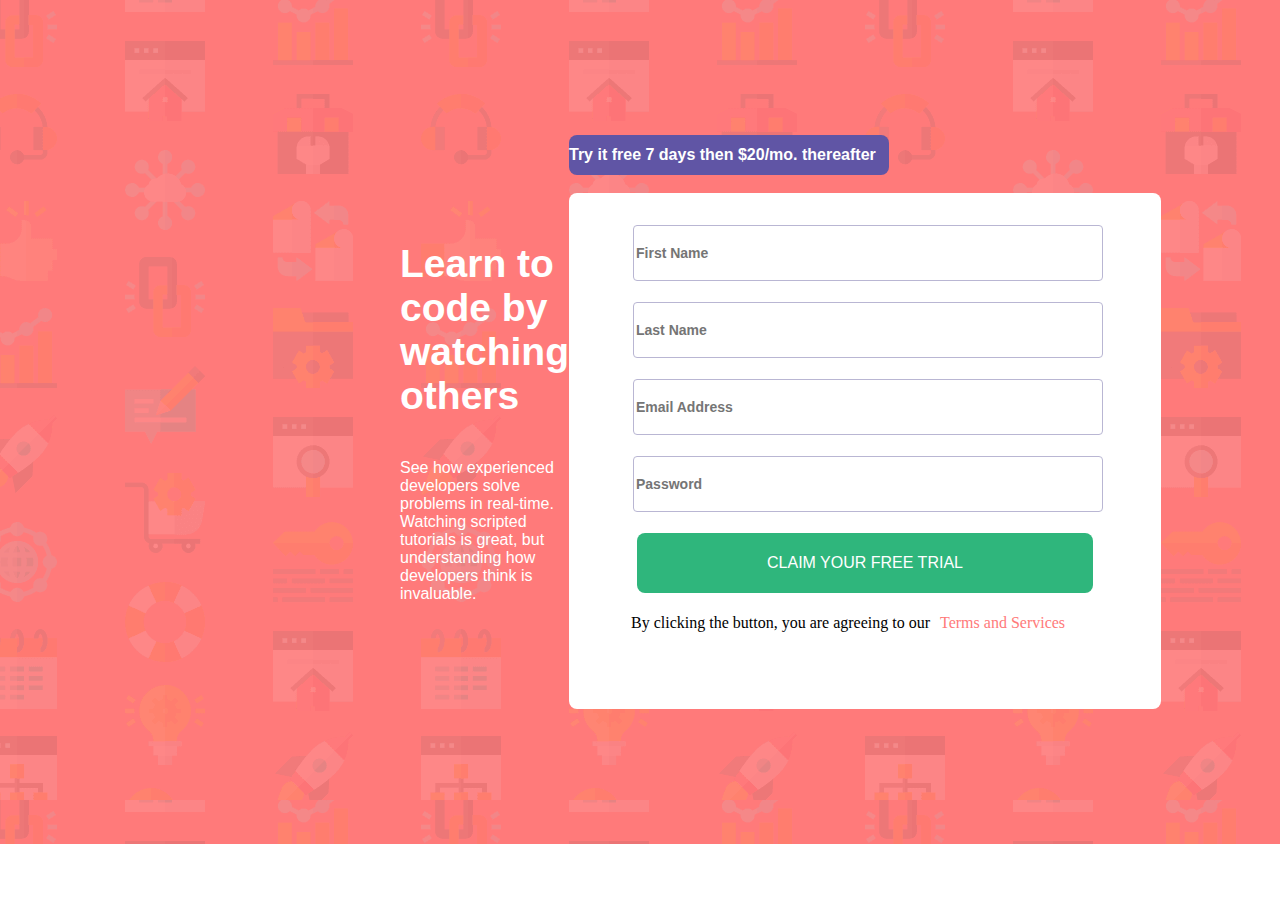
<file: index.html>
<!DOCTYPE html>
<!DOCTYPE html>
<html lang="en">
<head>
    <meta charset="UTF-8">
    <meta name="viewport" content="width=device-width, initial-scale=1.0">
    <link rel="stylesheet" href="style.css">
    <title>Document</title>
</head>
<body>
    <div class="container">
        <div class="text-singup">
            <div class="title-singup">Learn to code by watching others </div>
            <div class="subtitle-signup">See how experienced developers solve problems in real-time.
                Watching scripted tutorials is great, but understanding how developers think is invaluable.</div>
            </div>
        <div class="form-singup">
            <div class="title-form">
                Try it free 7 days then $20/mo. thereafter
            </div><br>
            <form>
                <input type="text" name="fname" placeholder="First Name">
                <input type="text" name="femail" placeholder="Last Name">
                <input type="text" name="femail" placeholder="Email Address">
                <input type="text" name="femail" placeholder="Password">
                <button>CLAIM YOUR FREE TRIAL</button>
                <div class="form-text">
                    <div class="btn">By clicking the button, you are agreeing to our</div>
                    <div class="services">Terms and Services</div>
                </div>
            </form>
            </div>
       </div>
</body>
</html>
</file>
<file: style.css>
body{
    margin: 0 auto;
  }
  .container{
      background-image: url(./Images/Background-img.svg);
      background-color: #FF7A7A;
      max-width: 1440px;
      display: flex;
      align-items: center;
      padding: 135px 400px;
  }
  .title-singup,.subtitle-signup{
      font-family: 'Poppins', sans-serif;
  }
  .title-singup{
      color: #FFF;
      font-size: 39px;
      font-weight: 700;
      padding-bottom: 41px;
  }
  .subtitle-signup{
      color: #FFF;
      font-size: 16px;
      font-weight: 500;
  }
  .form-singup form{
      background-color: #FFF;
      text-align: center;
      width: 528px;
      height: 452px;
      top: 215px;
      left: 703px;
      border-radius: 8px;
      padding: 32px;
  }
  input{
      border-radius: 4px;
      border: 1px solid #B9B6D3;
      background: #FFF;
      justify-content: center;
      width: 464px;
      height: 52px;
      font-weight: 700;
      font-size: 14px;
      margin: 0px 32px 21px 32px;
  }
  .title-form{
      background-color: #6055A5;
      font-family: 'Inter', sans-serif;
      color: #FFF;
      height: 40px;
      width: 320px;
      border-radius: 8px;
      line-height: 40px;
      font-weight: bold;
      font-size: 16px;
  }
  button{
      background-color: #2FB67C;
      border: none;
      color: #FFF;
      
      padding: 21px 130px;
      font-size: 16px;
      margin:0px 32px 21px;
      border-radius: 8px;
  }
  .services{
       color: #FF7A7A;
  }
  
  .form-text{
      display: flex;
      gap: 10px;
      margin-left: 30px;
  }
  /* .column {
      width: 100%;
  }
  @media (min-width: 600px) {
      .column {
          width: 50%;
      }
  } */
  .text-signup{
      padding: 299px;
  }
</file>
